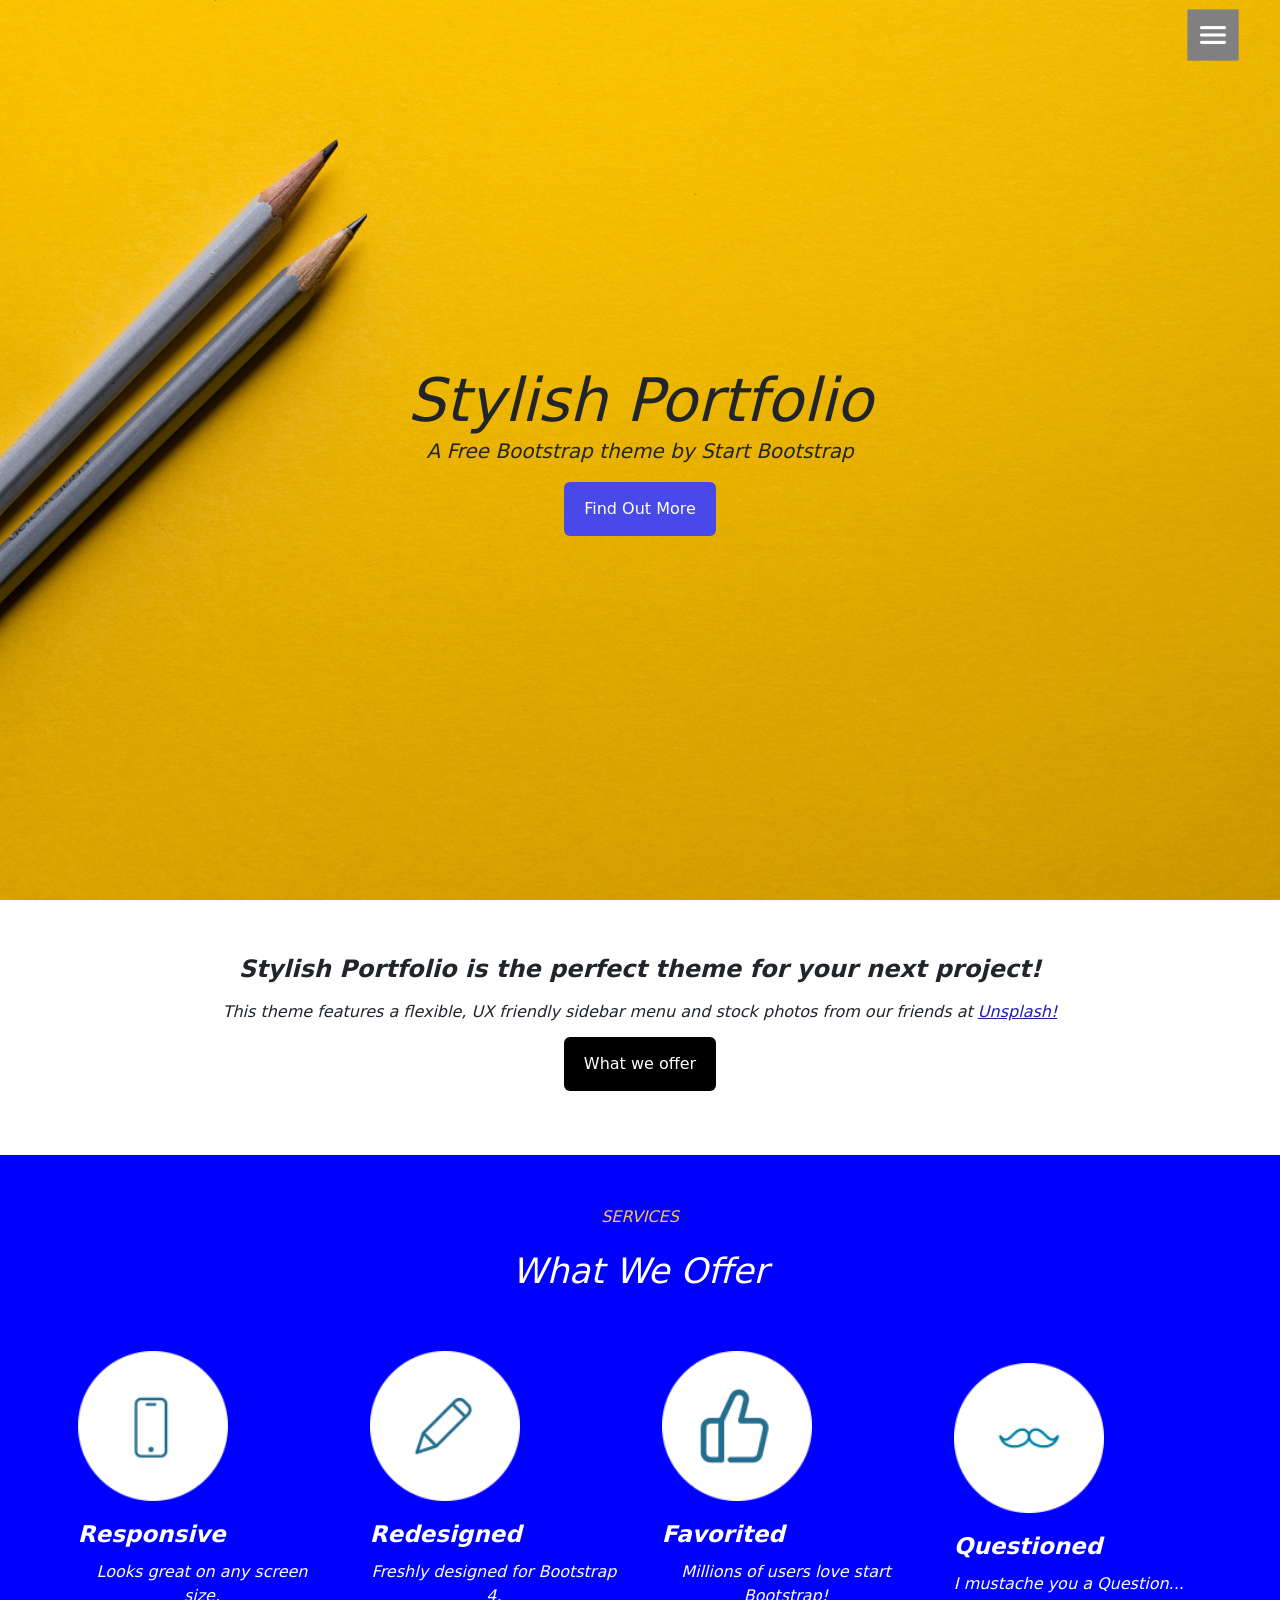
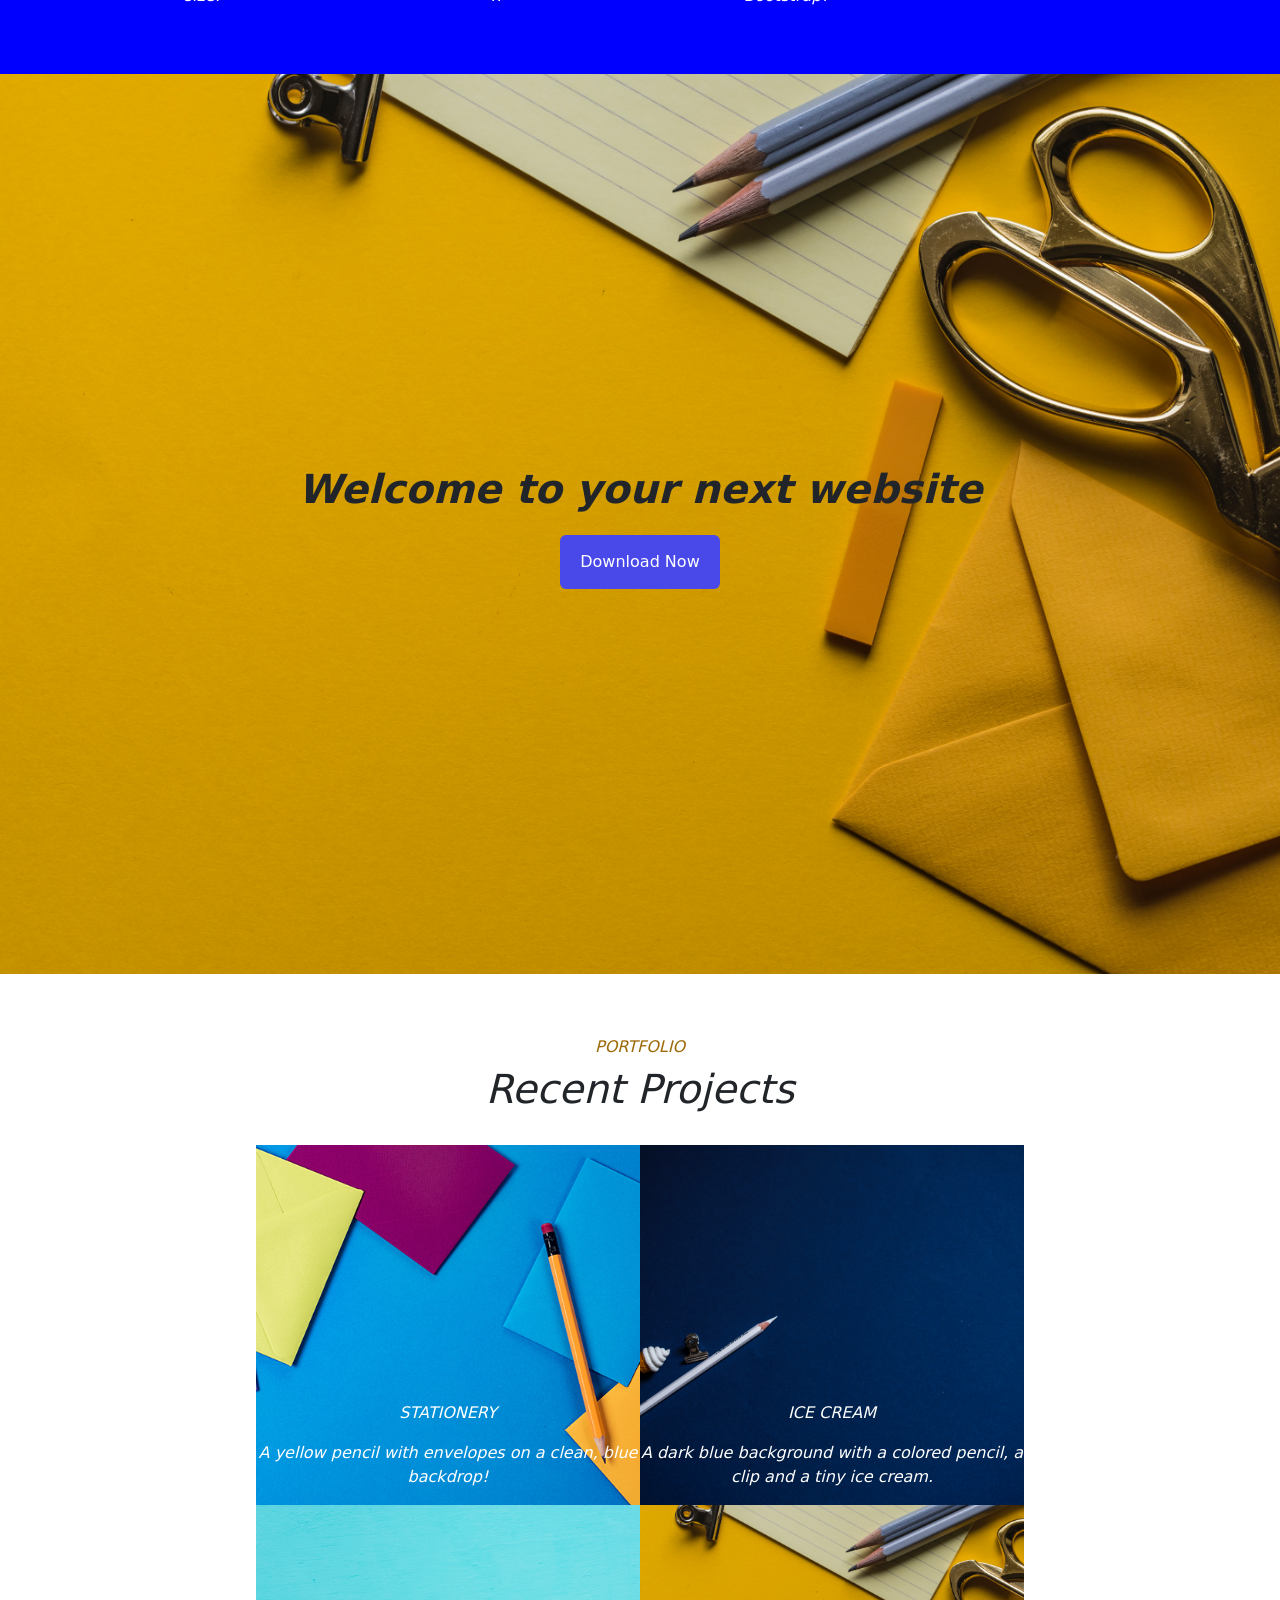
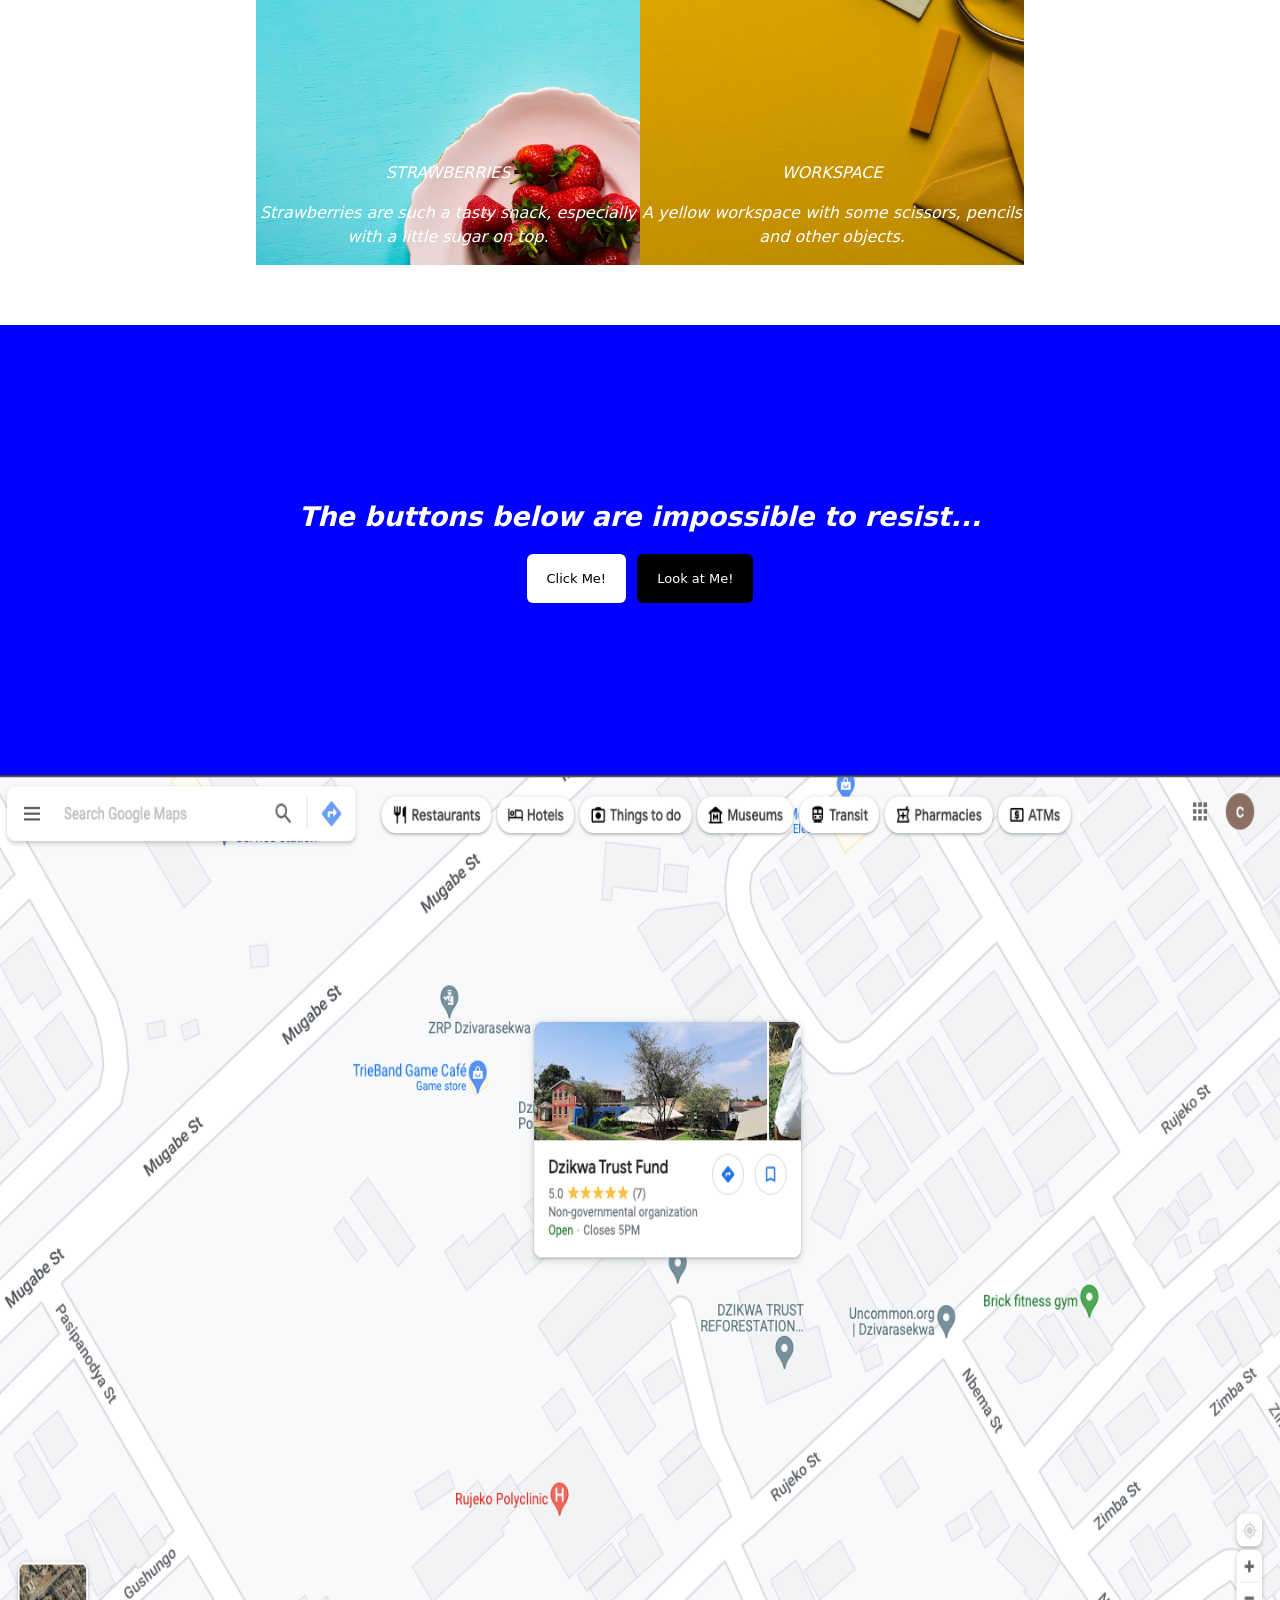
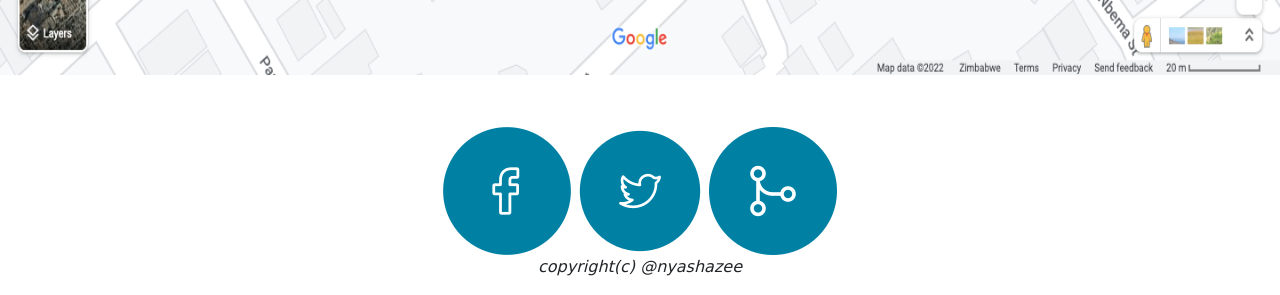
<file: index.html>
<!DOCTYPE html>
<html lang="en">
<head>
    <meta charset="UTF-8">
    <meta name="viewport" content="width=device-width, initial-scale=1.0">
    <title>Stylish Portfolio</title>
    <link rel="stylesheet" href="bootstrap-5.3.6-dist/css/bootstrap.min.css">
    <link rel="stylesheet" href="styles/first-section.css">
    <link rel="stylesheet" href="styles/second-section.css">
    <link rel="stylesheet" href="styles/third-section.css">
    <link rel="stylesheet" href="styles/fourth-section.css">
    <link rel="stylesheet" href="styles/fifth-section.css">
    <link rel="stylesheet" href="styles/sixth-section.css">
    <link rel="stylesheet" href="styles/seventh-section.css">
    <link rel="stylesheet" href="styles/footer.css">
    <link rel="stylesheet" href="styles/styles.css">
</head>
<body>
    <div class="first-section">
        <div class="position">
            <img class="myimage" src="images/image1.jpg">
        </div>
        <div class="display">
            <h1 class="heading1">Stylish Portfolio</h1> 
            <p class="paragraph1">A Free Bootstrap theme by Start Bootstrap</p>
            <button class="button1">Find Out More</button>
        </div>
        <div class="menu">
                <img class="menu-icon" src="icons/menu.png">
            </div>
    </div>

    <div class="second-section">
        <p class="paragraph2">Stylish Portfolio is the perfect theme for your next project!</p>
        <p class="paragraph3">This theme features a flexible, UX friendly sidebar menu and stock photos from our friends at <em class="first-em">Unsplash!</em></p>
        <button class="button2">What we offer</button>
    </div>

    <div class="third-section">
        <div class="third-section-div">
            <p class="title">SERVICES</p>
            <p class="sec-title">What We Offer</p>
        </div>
        <div class="third-section-div2">
            <div class="my-div">
                <img class="icon" src="icons/iphone.png">
                <p class="titles">Responsive</p>
                <p class="last-line">Looks great on any screen size.</p>
            </div>
            <div class="my-div">
                <img class="icon" src="icons/pen.png">
                <p class="titles">Redesigned</p>
                <p class="last-line">Freshly designed for Bootstrap 4.</p>
            </div>
            <div class="my-div">
                <img class="icon" src="icons/like.png">
                <p class="titles">Favorited</p>
                <p class="last-line">Millions of users love start Bootstrap!</p>
            </div>
            <div class="my-div">
                <img class="icon" src="icons/mustache.png">
                <p class="titles">Questioned</p>
                <p class="last-line">I mustache you a Question...</p>
            </div>
        </div>
    </div>
    
    <div class="fourth-section">
        <img class="image2" src="images/envelope.jpg">
        <div class="position-fourth">
            <div class="paragraph-div">
                <p class="target">Welcome to your next website</p>
            </div>
            <button class="download-button">Download Now</button>
        </div>
    </div>

    <div class="fifth-section">
        <div>
            <p class="portfolio-p">PORTFOLIO</p>
            <P class="projects-p">Recent Projects</P>
        </div>
        <div class="project-div">
            <div class="project1">
                <div class="project-info">
                    <p>STATIONERY</p>
                    <p>A yellow pencil with envelopes on a clean, blue backdrop!</p>
                </div>
            </div>
            <div class="project2">
                <div class="project-info">
                    <p>ICE CREAM</p>
                    <p>A dark blue background with a colored pencil, a clip and a tiny ice cream.</p>
                </div>
            </div>
            <div class="project3">
                <div class="project-info">
                    <p>STRAWBERRIES</p>
                    <p>Strawberries are such a tasty snack, especially with a little sugar on top.</p>
                </div>
            </div>
            <div class="project4">
                <div class="project-info">
                    <p>WORKSPACE</p>
                    <p>A yellow workspace with some scissors, pencils and other objects.</p>
                </div>
            </div>
        </div>
    </div>

    <div class="sixth-section">
        <div class="buttons-position">
            <p class="buttons-title">The buttons below are impossible to resist...</p>
            <div class="buttons-display">
                <button class="click-button">Click Me!</button>
                <button class="look-button">Look at Me!</button>
            </div>
        </div>
    </div>

    <div>
        <img class="last-image" src="images/dzikwa-map.png">
    </div>

    <div class="footer">
            <img src="icons/facebook (2).png">
            <img src="icons/twitter (2).png">
            <img src="icons/merge.png">
            <p>copyright(c) @nyashazee</p>
    </div>
</body>
</html>
</file>
<file: styles/first-section.css>
.first-section {
    height: 100vh; 
    width: 100%;
    display: flex;
    justify-content: center;
    align-items: center;
}

.position {
    position: relative;
    width: 100%;
    height: 100vh;
}

.myimage {
    width: 100%;
    height: 100vh;
}

.heading1 {
    font-size: 60px;
    margin: 0;
}

.paragraph1 {
    font-size: 20px;
}

.button1 {
    background-color: rgb(73, 73, 233);
    color: white;
    padding: 15px 20px;
    border: none;
    border-radius: 6px;
    transition: all 0.5s;
}

.menu-icon {
    width: 70px;
}

.button1:hover {
    transform: scale(1.2);
}

.display {
    position: absolute;
    display: flex;
    flex-direction: column;
    justify-content: center;
    align-items: center;
    width: 100%;
    height: 100vh;
}


.menu {
    position: absolute;
    height: 100vh;
    width: 95%;
    display: flex;
    justify-content: end;
    align-items: start;
}
</file>
<file: styles/second-section.css>
.second-section {
    display: flex;
    flex-direction: column;
    justify-content: center;
    align-items: center;
    margin-top: 4%;
    margin-bottom: 5%;
}

.paragraph2 {
    font-size: 24px;
    font-weight: bold;
    margin-bottom: 0;
}

.paragraph3 {
    margin-top: 1%;
    margin-bottom: 1%;
}

.button2 {
    background-color: black;
    color: white;
    padding: 15px 20px;
    border: none;
    border-radius: 6px;
    transition: all 0.5s;
}

.button2:hover {
    transform: scale(1.2);
}

.first-em {
    text-decoration: underline;
    color: rgb(29, 29, 177);
}
</file>
<file: styles/third-section.css>
.third-section {
    width: 100%;
    background-color: blue;
    color: white;
    display: flex;
    flex-direction: column;
    justify-content: center;
    align-items: center;
    padding: 2% 1rem; 
    box-sizing: border-box;
}

.third-section-div {
    display: flex;
    justify-content: center;
    align-items: center;
    flex-direction: column;
    margin-top: 2%;
    margin-bottom: 3%;
    width: 100%;
    max-width: 1200px; 
    padding: 0 1rem;
    box-sizing: border-box;
}

.title {
    color: rgb(245, 193, 96);
    text-align: center;
}

.sec-title {
    font-size: 35px;
    margin: 0;
}

.third-section-div2 {
    display: flex;
    justify-content: space-evenly;
    align-items: center;
    flex-wrap: wrap; 
    width: 100%;
    max-width: 1200px;
    padding: 0 1rem;
    box-sizing: border-box;
}

.my-div {
    margin: 0 0.5%;
    align-items: start;
    flex: 1 1 250px; 
    min-width: 220px; 
    box-sizing: border-box;
    padding: 1rem;
    display: flex;
    flex-direction: column;
    text-align: left;
}

.icon {
    width: 150px;
    max-width: 100%;
    height: auto;
    margin-bottom: 1rem;
}

.titles {
    font-size: 23px;
    font-weight: bold;
    margin-top: 0;
    margin-bottom: 0.5rem;
}

.last-line {
    margin-top: 0;
    margin-bottom: 10%;
    text-align: center;
}

@media (max-width: 768px) {
    .sec-title {
        font-size: 28px;
    }
    .titles {
        font-size: 20px;
    }
    .third-section-div2 {
        justify-content: center;
    }
    .my-div {
        margin: 1rem 0;
        min-width: auto;
        text-align: center;
        align-items: center;
    }
    .icon {
        width: 120px;
        margin-bottom: 0.75rem;
    }
}

@media (max-width: 480px) {
    .sec-title {
        font-size: 24px;
    }
    .titles {
        font-size: 18px;
    }
    .third-section {
        padding: 2% 0.5rem;
    }
    .my-div {
        padding: 0.5rem;
    }
    .icon {
        width: 100px;
    }
}
</file>
<file: styles/fourth-section.css>
.fourth-section {
    position: relative;
    display: flex;
    justify-content: center;
    align-items: center;
}

.image2 {
    width: 100%;
    height: 100vh;
}

.position-fourth {
    position: absolute;
}

.paragraph-div {
    font-size: 40px;
    font-weight: bold;
}

.download-button {
    background-color: rgb(73, 73, 233);
    color: white;
    padding-left: 20px;
    padding-right: 20px;
    padding-top: 15px;
    padding-bottom: 15px;
    border: none;
    border-radius: 6px;
    transition: all 0.5s;
}

.download-button:hover {
    transform: scale(1.2);
}
</file>
<file: styles/fifth-section.css>
.fifth-section {
    width: 100%;
    height: 100vh;
    margin-top: 2%;
    display: flex;
    flex-direction: column;
    justify-content: center;
    align-items: center;
}

.portfolio-p {
    color: rgb(156, 105, 9);
    margin: 0;
}

.projects-p {
    font-size: 40px;
    margin: 0;
}

.project-div {
    width: 60%;
    height: 80vh;
    color: white;
    display: grid;
    grid-template-columns: 1fr 1fr;
    margin-top: 2%;
}

.project1 {
    background-image: url(../images/many-envs.jpg);
    background-size: cover;
    background-position: center;
    display: flex;
    align-items: end;
    justify-content: start;
}

.project2 {
    background-image: url(../images/little-ice.jpg);
    background-size: cover;
    background-position: center;
    display: flex;
    align-items: end;
    justify-content: start;
}

.project3 {
    background-image: url(../images/strawberries.jpg);
    background-size: cover;
    background-position: center;
    display: flex;
    align-items: end;
    justify-content: start;
}

.project4 {
    background-image: url(../images/envelope.jpg);
    background-size: cover;
    background-position: center;
    display: flex;
    align-items: end;
    justify-content: start;
}

.project-info {
    display: flex;
    flex-direction: column;
    color: white;
}
</file>
<file: styles/sixth-section.css>
.sixth-section {
    background-color: blue;
    width: 100%;
    height: 50vh;
    margin-top: 2%;
    display: flex;
    justify-content: center;
    align-items: center;
}

.buttons-position {
    width: 100%;
    display: flex;
    flex-direction: column;
    justify-content: center;
    align-items: center;
}

.buttons-title {
    color: white;
    font-size: 27px;
    font-weight: bold;
}

.buttons-display {
    font-size: 13px;
    display: inline-block;
}

.click-button {
    background-color: white;
    color: black;
    padding: 15px 20px;
    padding-left: 20px;
    padding-right: 20px;
    padding-top: 15px;
    padding-bottom: 15px;
    border: none;
    border-radius: 6px;
    margin-right: 7px;
    transition: all 0.5s;
}

.click-button:hover {
    transform: scale(1.2);
}

.look-button {
    background-color: black;
    color: white;
    padding-left: 20px;
    padding-right: 20px;
    padding-top: 15px;
    padding-bottom: 15px;
    border: none;
    border-radius: 6px;
    transition: all 0.5s;
}

.look-button:hover {
    transform: scale(1.2);
}
</file>
<file: styles/seventh-section.css>
.last-image {
    width: 100%;
    height: 100vh;
}
</file>
<file: styles/footer.css>
.footer {
    margin-top: 4%;
}
</file>
<file: styles/styles.css>
body {
    font-style: italic;
    text-align: center;
}

/* || SMALL */
@media screen and (max-width: 576px) {
    body{
        width: 100%;
    }
}
</file>
